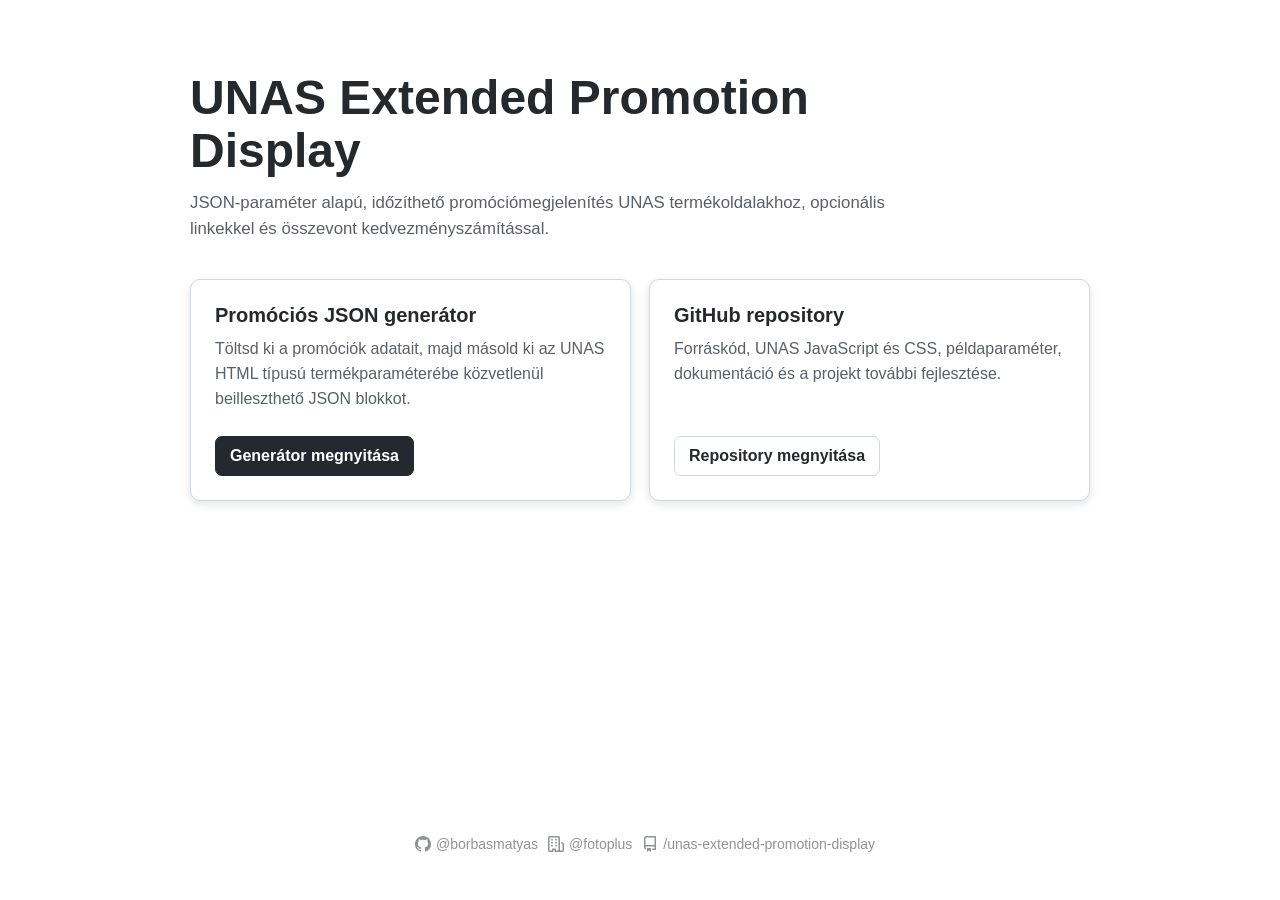
<file: index.html>
<!doctype html>
<html lang="hu">
<head>
    <meta charset="utf-8">
    <meta name="viewport" content="width=device-width, initial-scale=1">
    <meta name="robots" content="noindex, nofollow, noarchive">

    <title>UNAS Extended Promotion Display</title>
    <meta
        name="description"
        content="JSON-paraméter alapú promóciómegjelenítés és promóciós JSON generátor UNAS webáruházhoz."
    >

    <style>
        :root {
            --font-family: -apple-system, BlinkMacSystemFont, "Segoe UI", Roboto, "Helvetica Neue", Arial, sans-serif;
            --color-bg: #ffffff;
            --color-fg: #24292e;
            --color-muted: #57606a;
            --color-link: #24292e;
            --color-link-hover: #0969da;
            --color-border: #d0d7de;
            --color-card-bg: #ffffff;
            --color-box-shadow: rgba(31, 35, 40, 0.12);
            --color-primary-bg: #24292f;
            --color-primary-fg: #ffffff;
        }

        @media (prefers-color-scheme: dark) {
            :root {
                --color-bg: #0d1117;
                --color-fg: #e6edf3;
                --color-muted: #8b949e;
                --color-link: #e6edf3;
                --color-link-hover: #58a6ff;
                --color-border: #30363d;
                --color-card-bg: #161b22;
                --color-box-shadow: rgba(0, 0, 0, 0.35);
                --color-primary-bg: #f0f6fc;
                --color-primary-fg: #24292f;
            }
        }

        * {
            box-sizing: border-box;
        }

        html,
        body {
            min-height: 100%;
        }

        body {
            margin: 0;
            font-family: var(--font-family);
            color: var(--color-fg);
            background-color: var(--color-bg);
        }

        .page {
            min-height: 100vh;
            display: flex;
            flex-direction: column;
        }

        main {
            width: min(900px, calc(100% - 32px));
            margin: 0 auto;
            padding: 72px 0 48px;
            flex: 1;
        }

        header {
            max-width: 720px;
            margin-bottom: 36px;
        }

        h1 {
            margin: 0 0 12px;
            font-size: clamp(2rem, 5vw, 3rem);
            line-height: 1.1;
        }

        .lead {
            margin: 0;
            color: var(--color-muted);
            font-size: 1.05rem;
            line-height: 1.6;
        }

        .cards {
            display: grid;
            grid-template-columns: repeat(2, minmax(0, 1fr));
            gap: 18px;
        }

        .card {
            display: flex;
            flex-direction: column;
            min-height: 220px;
            padding: 24px;
            border: 1px solid var(--color-border);
            border-radius: 10px;
            background: var(--color-card-bg);
            box-shadow: 0 3px 10px var(--color-box-shadow);
        }

        .card h2 {
            margin: 0 0 10px;
            font-size: 1.25rem;
        }

        .card p {
            margin: 0 0 24px;
            color: var(--color-muted);
            line-height: 1.55;
        }

        .card-actions {
            display: flex;
            flex-wrap: wrap;
            gap: 10px;
            margin-top: auto;
        }

        .button {
            display: inline-flex;
            align-items: center;
            justify-content: center;
            min-height: 40px;
            padding: 0 14px;
            border: 1px solid var(--color-border);
            border-radius: 7px;
            color: var(--color-link);
            background: var(--color-card-bg);
            text-decoration: none;
            font-weight: 600;
        }

        .button:hover {
            color: var(--color-link-hover);
            border-color: currentColor;
        }

        .button.primary {
            color: var(--color-primary-fg);
            background: var(--color-primary-bg);
            border-color: var(--color-primary-bg);
        }

        .button.primary:hover {
            opacity: 0.86;
        }

        footer {
            display: flex;
            flex-wrap: wrap;
            align-items: center;
            justify-content: center;
            text-align: center;
            gap: 0;
            margin-top: 20px;
            margin-bottom: 3rem;
            padding: 0 16px;
            font-size: 14px;
        }

        footer svg {
            margin-left: 10px;
            margin-right: 5px;
            opacity: 0.5;
            fill: currentColor;
        }

        footer a {
            display: flex;
            align-items: center;
            color: var(--color-link);
            text-decoration: none;
            opacity: 0.5;
        }

        footer a:hover {
            opacity: 1;
        }

        @media (max-width: 680px) {
            main {
                padding-top: 44px;
            }

            .cards {
                grid-template-columns: 1fr;
            }

            footer {
                row-gap: 8px;
            }
        }
    </style>
</head>
<body>
<div class="page">
    <main>
        <header>
            <h1>UNAS Extended Promotion Display</h1>
            <p class="lead">
                JSON-paraméter alapú, időzíthető promóciómegjelenítés UNAS termékoldalakhoz,
                opcionális linkekkel és összevont kedvezményszámítással.
            </p>
        </header>

        <section class="cards" aria-label="Elérhető oldalak">
            <article class="card">
                <h2>Promóciós JSON generátor</h2>
                <p>
                    Töltsd ki a promóciók adatait, majd másold ki az UNAS HTML típusú
                    termékparaméterébe közvetlenül beilleszthető JSON blokkot.
                </p>
                <div class="card-actions">
                    <a class="button primary" href="./generator.html">Generátor megnyitása</a>
                </div>
            </article>

            <article class="card">
                <h2>GitHub repository</h2>
                <p>
                    Forráskód, UNAS JavaScript és CSS, példaparaméter, dokumentáció
                    és a projekt további fejlesztése.
                </p>
                <div class="card-actions">
                    <a
                        class="button"
                        href="https://github.com/fotoplus/unas-extended-promotion-display"
                        target="_blank"
                        rel="noopener noreferrer"
                    >
                        Repository megnyitása
                    </a>
                </div>
            </article>
        </section>
    </main>

    <footer>
        <svg aria-hidden="true" height="16" viewBox="0 0 16 16" width="16">
            <path d="M8 0c4.42 0 8 3.58 8 8a8.013 8.013 0 0 1-5.45 7.59c-.4.08-.55-.17-.55-.38 0-.27.01-1.13.01-2.2 0-.75-.25-1.23-.54-1.48 1.78-.2 3.65-.88 3.65-3.95 0-.88-.31-1.59-.82-2.15.08-.2.36-1.02-.08-2.12 0 0-.67-.22-2.2.82-.64-.18-1.32-.27-2-.27-.68 0-1.36.09-2 .27-1.53-1.03-2.2-.82-2.2-.82-.44 1.1-.16 1.92-.08 2.12-.51.56-.82 1.28-.82 2.15 0 3.06 1.86 3.75 3.64 3.95-.23.2-.44.55-.51 1.07-.46.21-1.61.55-2.33-.66-.15-.24-.6-.83-1.23-.82-.67.01-.27.38.01.53.34.19.73.9.82 1.13.16.45.68 1.31 2.69.94 0 .67.01 1.3.01 1.49 0 .21-.15.45-.55.38A7.995 7.995 0 0 1 0 8c0-4.42 3.58-8 8-8Z"></path>
        </svg>
        <a href="https://github.com/borbasmatyas" target="_blank" rel="noopener noreferrer">@borbasmatyas</a>

        <svg aria-hidden="true" height="16" viewBox="0 0 16 16" width="16">
            <path d="M1.75 16A1.75 1.75 0 0 1 0 14.25V1.75C0 .784.784 0 1.75 0h8.5C11.216 0 12 .784 12 1.75v12.5c0 .085-.006.168-.018.25h2.268a.25.25 0 0 0 .25-.25V8.285a.25.25 0 0 0-.111-.208l-1.055-.703a.749.749 0 1 1 .832-1.248l1.055.703c.487.325.779.871.779 1.456v5.965A1.75 1.75 0 0 1 14.25 16h-3.5a.766.766 0 0 1-.197-.026c-.099.017-.2.026-.303.026h-3a.75.75 0 0 1-.75-.75V14h-1v1.25a.75.75 0 0 1-.75.75Zm-.25-1.75c0 .138.112.25.25.25H4v-1.25a.75.75 0 0 1 .75-.75h2.5a.75.75 0 0 1 .75.75v1.25h2.25a.25.25 0 0 0 .25-.25V1.75a.25.25 0 0 0-.25-.25h-8.5a.25.25 0 0 0-.25.25ZM3.75 6h.5a.75.75 0 0 1 0 1.5h-.5a.75.75 0 0 1 0-1.5ZM3 3.75A.75.75 0 0 1 3.75 3h.5a.75.75 0 0 1 0 1.5h-.5A.75.75 0 0 1 3 3.75Zm4 3A.75.75 0 0 1 7.75 6h.5a.75.75 0 0 1 0 1.5h-.5A.75.75 0 0 1 7 6.75ZM7.75 3h.5a.75.75 0 0 1 0 1.5h-.5a.75.75 0 0 1 0-1.5ZM3 9.75A.75.75 0 0 1 3.75 9h.5a.75.75 0 0 1 0 1.5h-.5A.75.75 0 0 1 3 9.75ZM7.75 9h.5a.75.75 0 0 1 0 1.5h-.5A.75.75 0 0 1 7 9.75Z"></path>
        </svg>
        <a href="https://github.com/fotoplus" target="_blank" rel="noopener noreferrer">@fotoplus</a>

        <svg aria-hidden="true" height="16" viewBox="0 0 16 16" width="16">
            <path d="M2 2.5A2.5 2.5 0 0 1 4.5 0h8.75a.75.75 0 0 1 .75.75v12.5a.75.75 0 0 1-.75.75h-2.5a.75.75 0 0 1 0-1.5h1.75v-2h-8a1 1 0 0 0-.714 1.7.75.75 0 1 1-1.072 1.05A2.495 2.495 0 0 1 2 11.5Zm10.5-1h-8a1 1 0 0 0-1 1v6.708A2.486 2.486 0 0 1 4.5 9h8ZM5 12.25a.25.25 0 0 1 .25-.25h3.5a.25.25 0 0 1 .25.25v3.25a.25.25 0 0 1-.4.2l-1.45-1.087a.249.249 0 0 0-.3 0L5.4 15.7a.25.25 0 0 1-.4-.2Z"></path>
        </svg>
        <a
            href="https://github.com/fotoplus/unas-extended-promotion-display"
            target="_blank"
            rel="noopener noreferrer"
        >/unas-extended-promotion-display</a>
    </footer>
</div>
</body>
</html>
</file>
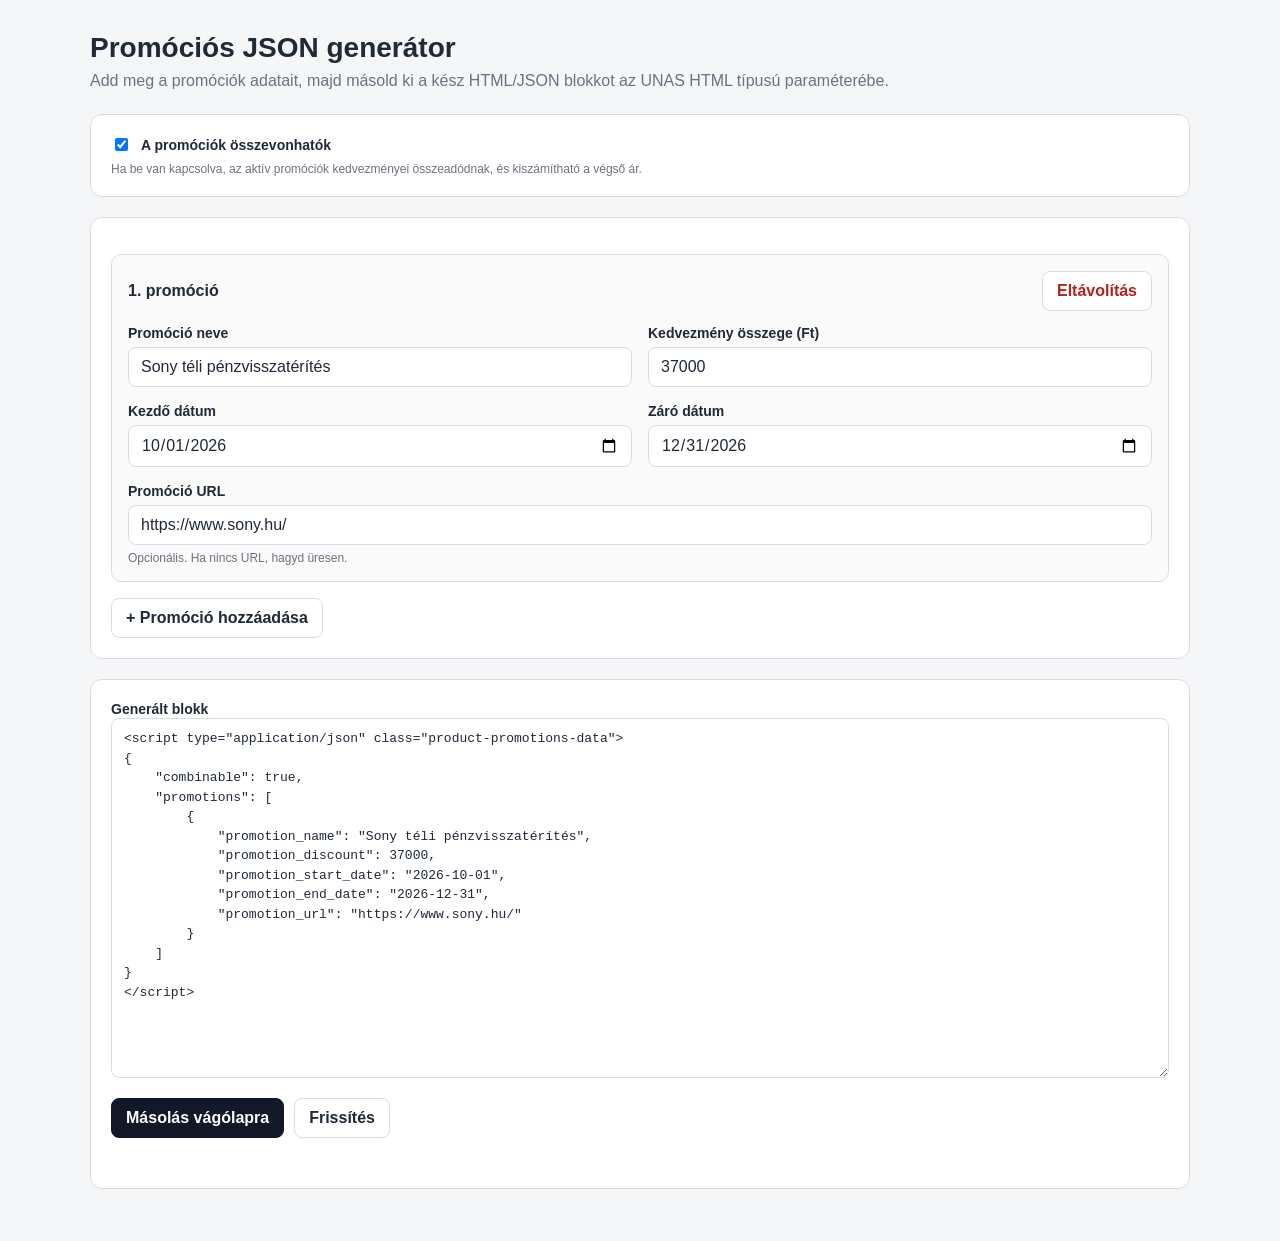
<file: generator.html>
<!doctype html>
<html lang="hu">
<head>
  <meta charset="utf-8">
  <meta name="viewport" content="width=device-width, initial-scale=1">
  <title>Promóciós JSON generátor</title>
  <style>
    :root {
      color-scheme: light;
      --border: #d9dde3;
      --bg: #f5f6f8;
      --panel: #ffffff;
      --text: #1f2937;
      --muted: #6b7280;
      --accent: #111827;
      --danger: #b42318;
    }

    * {
      box-sizing: border-box;
    }

    body {
      margin: 0;
      padding: 32px 16px;
      font-family: Arial, Helvetica, sans-serif;
      background: var(--bg);
      color: var(--text);
    }

    .container {
      max-width: 1100px;
      margin: 0 auto;
    }

    h1 {
      margin: 0 0 8px;
      font-size: 28px;
    }

    .intro {
      margin: 0 0 24px;
      color: var(--muted);
    }

    .panel {
      background: var(--panel);
      border: 1px solid var(--border);
      border-radius: 12px;
      padding: 20px;
      margin-bottom: 20px;
    }

    .row {
      display: grid;
      grid-template-columns: repeat(2, minmax(0, 1fr));
      gap: 16px;
    }

    .field {
      display: flex;
      flex-direction: column;
      gap: 6px;
    }

    label {
      font-weight: 600;
      font-size: 14px;
    }

    input[type="text"],
    input[type="number"],
    input[type="date"],
    input[type="url"],
    textarea {
      width: 100%;
      border: 1px solid var(--border);
      border-radius: 8px;
      padding: 10px 12px;
      font: inherit;
      background: #fff;
      color: var(--text);
    }

    input:focus,
    textarea:focus {
      outline: 2px solid #cbd5e1;
      outline-offset: 1px;
    }

    .checkbox-row {
      display: flex;
      align-items: center;
      gap: 10px;
    }

    .promotion {
      border: 1px solid var(--border);
      border-radius: 10px;
      padding: 16px;
      margin-top: 16px;
      background: #fafafa;
    }

    .promotion-header {
      display: flex;
      justify-content: space-between;
      gap: 12px;
      align-items: center;
      margin-bottom: 14px;
    }

    .promotion-title {
      font-weight: 700;
    }

    .actions {
      display: flex;
      flex-wrap: wrap;
      gap: 10px;
      margin-top: 16px;
    }

    button {
      border: 1px solid var(--border);
      border-radius: 8px;
      padding: 10px 14px;
      background: #fff;
      color: var(--text);
      font: inherit;
      font-weight: 600;
      cursor: pointer;
    }

    button.primary {
      background: var(--accent);
      color: #fff;
      border-color: var(--accent);
    }

    button.danger {
      color: var(--danger);
    }

    textarea {
      min-height: 360px;
      font-family: ui-monospace, SFMono-Regular, Menlo, Monaco, Consolas, monospace;
      font-size: 13px;
      line-height: 1.5;
      resize: vertical;
    }

    .status {
      min-height: 20px;
      margin-top: 10px;
      color: var(--muted);
      font-size: 14px;
    }

    .hint {
      color: var(--muted);
      font-size: 12px;
    }

    @media (max-width: 760px) {
      .row {
        grid-template-columns: 1fr;
      }

      body {
        padding: 20px 10px;
      }
    }
  </style>
</head>
<body>
  <div class="container">
    <h1>Promóciós JSON generátor</h1>
    <p class="intro">
      Add meg a promóciók adatait, majd másold ki a kész HTML/JSON blokkot az UNAS HTML típusú paraméterébe.
    </p>

    <div class="panel">
      <div class="checkbox-row">
        <input type="checkbox" id="combinable" checked>
        <label for="combinable">A promóciók összevonhatók</label>
      </div>
      <div class="hint" style="margin-top:8px;">
        Ha be van kapcsolva, az aktív promóciók kedvezményei összeadódnak, és kiszámítható a végső ár.
      </div>
    </div>

    <div class="panel">
      <div id="promotions"></div>

      <div class="actions">
        <button type="button" id="addPromotion">+ Promóció hozzáadása</button>
      </div>
    </div>

    <div class="panel">
      <label for="output">Generált blokk</label>
      <textarea id="output" readonly></textarea>

      <div class="actions">
        <button type="button" class="primary" id="copyOutput">Másolás vágólapra</button>
        <button type="button" id="refreshOutput">Frissítés</button>
      </div>

      <div class="status" id="status"></div>
    </div>
  </div>

  <template id="promotionTemplate">
    <div class="promotion">
      <div class="promotion-header">
        <div class="promotion-title">Promóció</div>
        <button type="button" class="danger remove-promotion">Eltávolítás</button>
      </div>

      <div class="row">
        <div class="field">
          <label>Promóció neve</label>
          <input type="text" class="promotion-name" placeholder="pl. Sony téli pénzvisszatérítés">
        </div>

        <div class="field">
          <label>Kedvezmény összege (Ft)</label>
          <input type="number" class="promotion-discount" min="0" step="1" placeholder="37000">
        </div>

        <div class="field">
          <label>Kezdő dátum</label>
          <input type="date" class="promotion-start-date">
        </div>

        <div class="field">
          <label>Záró dátum</label>
          <input type="date" class="promotion-end-date">
        </div>

        <div class="field" style="grid-column: 1 / -1;">
          <label>Promóció URL</label>
          <input type="url" class="promotion-url" placeholder="https://...">
          <div class="hint">Opcionális. Ha nincs URL, hagyd üresen.</div>
        </div>
      </div>
    </div>
  </template>

  <script>
    const promotionsContainer = document.getElementById('promotions');
    const promotionTemplate = document.getElementById('promotionTemplate');
    const combinableInput = document.getElementById('combinable');
    const output = document.getElementById('output');
    const status = document.getElementById('status');

    function addPromotion(values = {}) {
      const fragment = promotionTemplate.content.cloneNode(true);
      const promotion = fragment.querySelector('.promotion');

      promotion.querySelector('.promotion-name').value = values.promotion_name || '';
      promotion.querySelector('.promotion-discount').value =
        values.promotion_discount ?? '';
      promotion.querySelector('.promotion-start-date').value =
        values.promotion_start_date || '';
      promotion.querySelector('.promotion-end-date').value =
        values.promotion_end_date || '';
      promotion.querySelector('.promotion-url').value =
        values.promotion_url || '';

      promotion.querySelector('.remove-promotion').addEventListener('click', () => {
        promotion.remove();

        if (!promotionsContainer.querySelector('.promotion')) {
          addPromotion();
        }

        generateOutput();
      });

      promotion.querySelectorAll('input').forEach(input => {
        input.addEventListener('input', generateOutput);
        input.addEventListener('change', generateOutput);
      });

      promotionsContainer.appendChild(fragment);
      updatePromotionTitles();
      generateOutput();
    }

    function updatePromotionTitles() {
      [...promotionsContainer.querySelectorAll('.promotion')].forEach((promotion, index) => {
        promotion.querySelector('.promotion-title').textContent =
          `${index + 1}. promóció`;
      });
    }

    function collectPromotions() {
      return [...promotionsContainer.querySelectorAll('.promotion')]
        .map(promotion => {
          const name = promotion.querySelector('.promotion-name').value.trim();
          const discountRaw = promotion.querySelector('.promotion-discount').value;
          const startDate = promotion.querySelector('.promotion-start-date').value;
          const endDate = promotion.querySelector('.promotion-end-date').value;
          const url = promotion.querySelector('.promotion-url').value.trim();

          const item = {
            promotion_name: name,
            promotion_discount: discountRaw === '' ? 0 : Number(discountRaw),
            promotion_start_date: startDate,
            promotion_end_date: endDate,
            promotion_url: url
          };

          return item;
        });
    }

    function generateOutput() {
      updatePromotionTitles();

      const data = {
        combinable: combinableInput.checked,
        promotions: collectPromotions()
      };

      const json = JSON.stringify(data, null, 4);

      output.value =
`<script type="application/json" class="product-promotions-data">
${json}
<\/script>`;

      status.textContent = '';
    }

    async function copyOutput() {
      generateOutput();

      try {
        await navigator.clipboard.writeText(output.value);
        status.textContent = 'A blokk a vágólapra került.';
      } catch (error) {
        output.select();
        document.execCommand('copy');
        status.textContent = 'A blokk a vágólapra került.';
      }
    }

    document.getElementById('addPromotion').addEventListener('click', () => {
      addPromotion();
    });

    document.getElementById('copyOutput').addEventListener('click', copyOutput);
    document.getElementById('refreshOutput').addEventListener('click', generateOutput);
    combinableInput.addEventListener('change', generateOutput);

    addPromotion({
      promotion_name: 'Sony téli pénzvisszatérítés',
      promotion_discount: 37000,
      promotion_start_date: '2026-10-01',
      promotion_end_date: '2026-12-31',
      promotion_url: 'https://www.sony.hu/'
    });
  </script>
</body>
</html>
</file>
